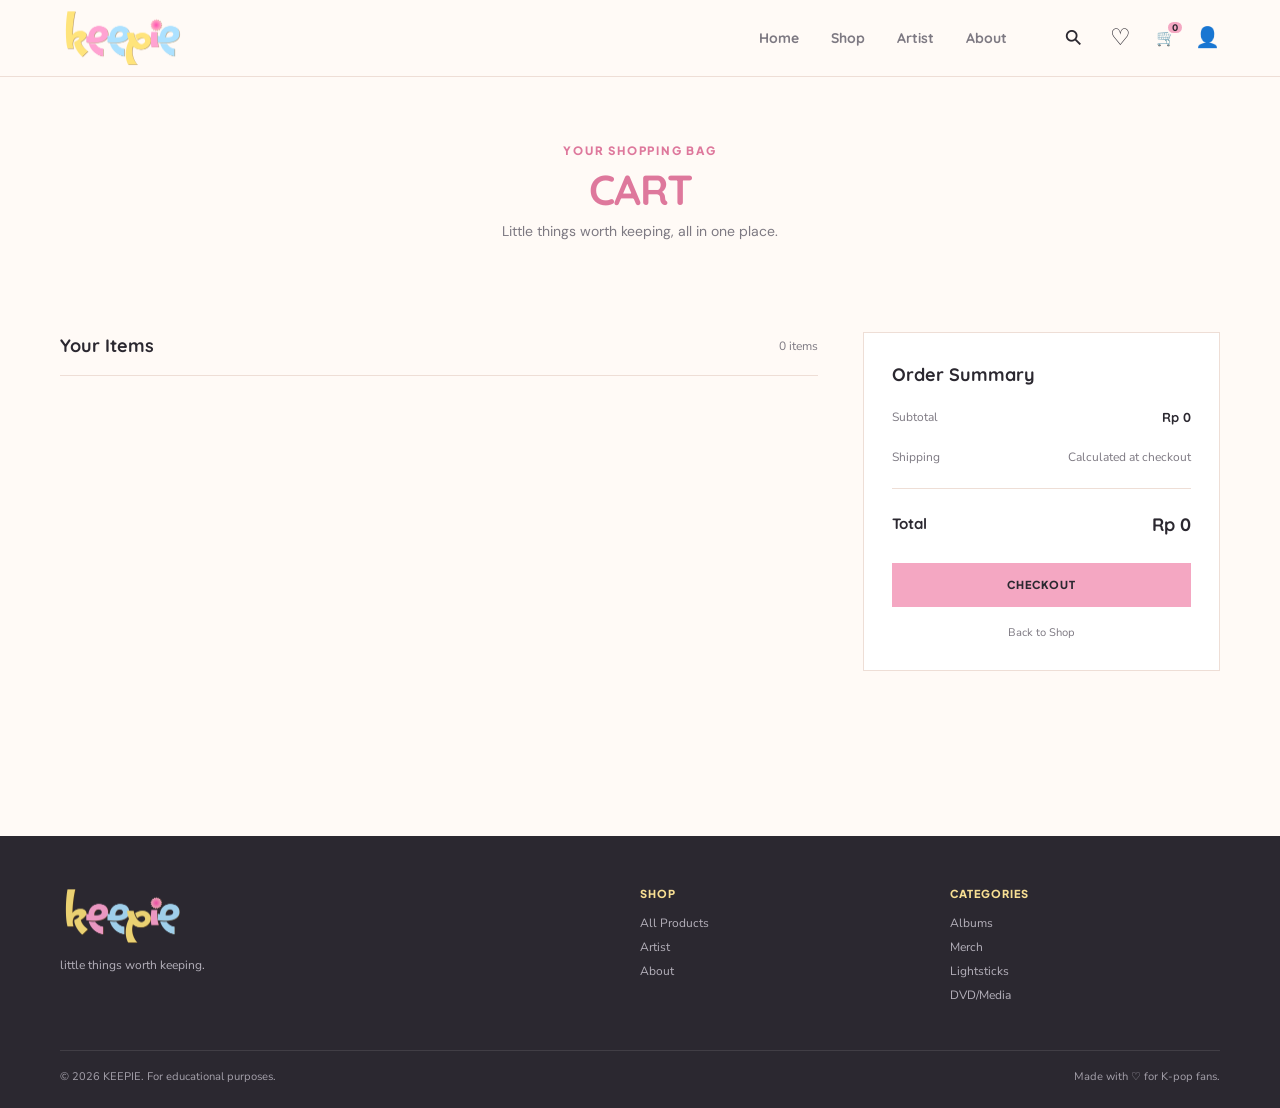
<file: cart.html>
<html>
<head>
    <meta charset="UTF-8">
    <meta name="viewport" content="width=device-width, initial-scale=1.0">

    <title>Cart - KEEPIE</title>

    <!-- font yang dipake -->
    <link rel="preconnect" href="https://fonts.googleapis.com">
    <link rel="preconnect" href="https://fonts.gstatic.com" crossorigin>
    <link href="https://fonts.googleapis.com/css2?family=DM+Sans:wght@400;500;600;700&family=Nunito+Sans:wght@400;500;600;700;800&family=Plus+Jakarta+Sans:wght@400;500;600;700;800&family=Quicksand:wght@600;700&display=swap" rel="stylesheet">

    <!-- hubungin ke file .css -->
    <link rel="stylesheet" href="stylekeepie.css" type="text/css">
</head>

<body>
<!-- navbar -->
<header class="site-header">
    <div class="container nav">
        <a class="logo-link" href="index.html">
            <img src="logo.png" class="site-logo" alt="KEEPIE Logo">
        </a>

        <nav class="desktop-nav">
            <a href="index.html">Home</a>
            <a href="shop.html">Shop</a>
            <a href="index.html#shop-by-group">Artist</a>
            <a href="index.html#about">About</a>
        </nav>

        <div class="nav-tools">
            <button class="search-btn" type="button" aria-label="Search"> &#9906; </button>
            <form class="nav-search" id="navSearch">
                <input type="text" id="searchInput" placeholder="Search products..." autocomplete="off">
            </form>
            <a href="wishlist.html" class="wishlist-btn" aria-label="Wishlist"> ♡ </a>
            <a href="cart.html" class="cart-btn active" aria-label="Cart">
                <span class="cart-icon"> &#128722; <b class="cart-count">0</b></span>
            </a>
            <button class="profile-btn" type="button" id="profileBtn" aria-label="Profile">&#128100;</button>
            <button class="menu-btn" aria-label="Menu"> &#9776; </button>
        </div>
    </div>

    <div class="mobile-menu">
        <a href="index.html">Home</a>
        <a href="shop.html">Shop</a>
        <a href="index.html#shop-by-group">Artist</a>
        <a href="index.html#about">About</a>
    </div>
</header>

<main>
<!-- cart heading -->
<section class="shop-heading">
        <div class="container">
            <p class="kicker">YOUR SHOPPING BAG</p>
            <h1>CART</h1>
            <p>Little things worth keeping, all in one place.</p>
        </div>
    </section>

<!-- cart content -->
<section class="cart-section">
    <div class="container cart-layout">
        <!-- daftar produk -->
        <div class="cart-items">
            <div class="cart-items-top">
                <h2>Your Items</h2>
                <span id="cartItemCount">0 items</span>
            </div>
            <div id="cartItems"></div>
        </div>

        <!-- order summary -->
        <aside class="cart-summary">
            <h2>Order Summary</h2>
            <div class="summary-row">
                <span>Subtotal</span>
                <strong id="cartSubtotal">Rp0</strong>
            </div>
            <div class="summary-row">
                <span>Shipping</span>
                <span>Calculated at checkout</span>
            </div>
            <div class="summary-line"></div>
            <div class="summary-total">
                <span>Total</span>
                <strong id="cartTotal">Rp0</strong>
            </div>
            <button class="checkout-btn" type="button" id="checkoutBtn"> CHECKOUT </button>
            <a href="shop.html" class="continue-shopping"> Back to Shop </a>
        </aside>
    </div>
</section>
</main>

<!-- footer -->
<footer class="footer">
    <div class="container footer-grid">
        <div>
            <a class="logo-link footer-logo" href="index.html">
                <img src="logo.png" alt="KEEPIE Logo" class="site-logo">
            </a><p>little things worth keeping.</p>
        </div>
        <div>
            <h4>Shop</h4>
            <a href="shop.html">All Products</a>
            <a href="index.html#shop-by-group">Artist</a>
            <a href="index.html#about">About</a>
        </div>
        <div>
            <h4>Categories</h4>
            <a href="shop.html?category=albums">Albums</a>
            <a href="shop.html?category=merch">Merch</a>
            <a href="shop.html?category=lightsticks">Lightsticks</a>
            <a href="shop.html?category=dvd/media">DVD/Media</a>
        </div>
    </div>
    <div class="container footer-bottom">
        &copy; 2026 KEEPIE. For educational purposes. <span>Made with &#9825; for K-pop fans.</span>
    </div>
</footer>

<div class="cart-notification" id="cartNotification">
    Please select at least one item.
</div>

<!-- kartu login -->
<div class="login-modal" id="loginModal">
    <div class="login-box">
        <button type="button" class="login-close" id="loginClose" > × </button>
        <p class="login-kicker">WELCOME TO KEEPIE</p>
        <h2>Login to continue</h2>
        <p class="login-description">
            Please log in before adding products to your cart or making a purchase.
        </p>
        <div class="login-form-group">
            <label for="loginUsername">Username or Email</label>
            <input type="text" id="loginUsername" placeholder="Your username or email" >
        </div>
        <div class="login-form-group">
            <label for="loginPassword">Password</label>
            <input type="password" id="loginPassword" placeholder="Your password" >
        </div>
        <p class="login-error" id="loginError"></p>
        <button type="button" class="login-submit" id="loginSubmit" > LOGIN </button>
    </div>
</div>

<script src="keepie.js"></script>

</body>
</html>
</file>
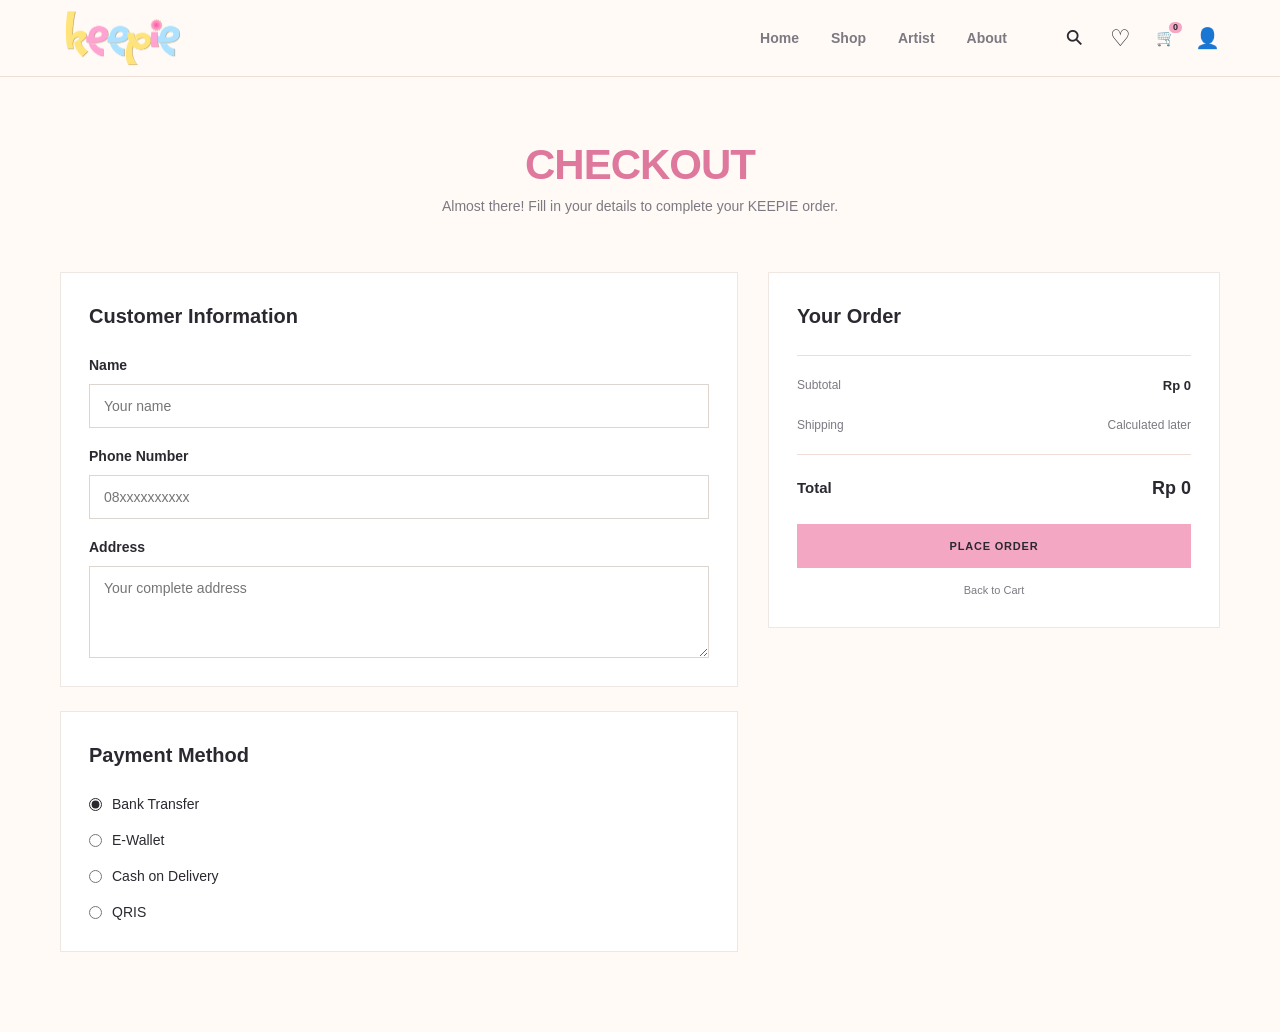
<file: checkout.html>
<html>
<head>
    <meta charset="UTF-8">
    <meta name="viewport" content="width=device-width, initial-scale=1.0">

    <title>Checkout - KEEPIE</title>

    <link rel="stylesheet" href="stylekeepie.css">
</head>

<body>

<!-- navbar -->
<header class="site-header">
    <div class="container nav">
        <a class="logo-link" href="index.html">
            <img src="logo.png" class="site-logo" alt="KEEPIE Logo">
        </a>

        <nav class="desktop-nav">
            <a href="index.html">Home</a>
            <a href="shop.html">Shop</a>
            <a href="index.html#shop-by-group">Artist</a>
            <a href="index.html#about">About</a>
        </nav>

        <div class="nav-tools">
            <button class="search-btn" type="button" aria-label="Search"> &#9906; </button>
            <form class="nav-search" id="navSearch">
                <input type="text" id="searchInput" placeholder="Search products..." autocomplete="off">
            </form>
            <a href="wishlist.html" class="wishlist-btn" aria-label="Wishlist"> ♡ </a>
            <a href="cart.html" class="cart-btn active" aria-label="Cart">
                <span class="cart-icon"> &#128722; <b class="cart-count">0</b></span>
            </a>
            <button class="profile-btn" type="button" id="profileBtn" aria-label="Profile">&#128100;</button>
            <button class="menu-btn" aria-label="Menu"> &#9776; </button>
        </div>
    </div>

    <div class="mobile-menu">
        <a href="index.html">Home</a>
        <a href="shop.html">Shop</a>
        <a href="index.html#shop-by-group">Artist</a>
        <a href="index.html#about">About</a>
    </div>
</header>

<!-- checkout heading -->
<section class="shop-heading">
    <div class="container">
        <h1>CHECKOUT</h1>
        <p>Almost there! Fill in your details to complete your KEEPIE order.</p>
    </div>
</section>

<!-- checkout -->
<section class="checkout-section">
    <div class="container checkout-layout" id="checkoutContent">
        <!-- customer information -->
        <div class="checkout-form">
            <div class="checkout-box">
                <h2>Customer Information</h2>
                <div class="form-group">
                    <label for="customerName">Name</label>
                    <input type="text" id="customerName" placeholder="Your name" >
                </div>
                <div class="form-group">
                    <label for="customerPhone">Phone Number</label>
                    <input type="tel" id="customerPhone" placeholder="08xxxxxxxxxx" >
                </div>

                <div class="form-group">
                    <label for="customerAddress">Address</label>
                    <textarea id="customerAddress" rows="4" placeholder="Your complete address"></textarea>
                </div>
            </div>
            <div class="checkout-box">
                <h2>Payment Method</h2>
                <label class="payment-option">
                    <input type="radio" name="payment" value="Bank Transfer" checked >
                    <span>Bank Transfer</span>
                </label>
                <label class="payment-option">
                    <input type="radio" name="payment" value="E-Wallet">
                    <span>E-Wallet</span>
                </label>
                <label class="payment-option">
                    <input type="radio" name="payment" value="Cash on Delivery">
                    <span>Cash on Delivery</span>
                </label>
                <label class="payment-option">
                    <input type="radio" name="payment" value="QRIS">
                    <span>QRIS</span>
                </label>
            </div>
        </div>

        <!-- order summary -->
        <div class="checkout-summary">
            <div class="checkout-box">
                <h2>Your Order</h2>
                <div id="checkoutItems"></div>
                <div class="summary-line"></div>
                <div class="summary-row">
                    <span>Subtotal</span>
                    <strong id="checkoutSubtotal">Rp0</strong>
                </div>
                <div class="summary-row">
                    <span>Shipping</span>
                    <span>Calculated later</span>
                </div>
                <div class="summary-line"></div>
                <div class="summary-total">
                    <span>Total</span>
                    <strong id="checkoutTotal">Rp0</strong>
                </div>
                <button type="button" class="checkout-btn" id="placeOrderBtn"> PLACE ORDER </button>
                <a href="cart.html" class="continue-shopping"> Back to Cart </a>
            </div>
        </div>
    </div>
    <div class="container order-confirmation" id="orderConfirmation">
        <div class="checkout-box">
            <div id="confirmedOrderItems"></div>
            <div class="summary-line"></div>
            <div class="summary-total">
                <span>Total</span>
                <strong id="confirmedOrderTotal">Rp0</strong>
            </div>
            <div class="confirmation-message">
                <h2>ORDER CONFIRMED</h2>
                <p>Thank you for your order.</p>
            </div>
            <a href="shop.html" class="checkout-btn continue-shopping"> CONTINUE SHOPPING </a>
        </div>
    </div>
</section>

<!-- notif jika tidak mengisi salah satu informasi customer -->
<div class="cart-notification" id="cartNotification">
    Please complete your information.
</div>

<!-- kartu login -->
<div class="login-modal" id="loginModal">
    <div class="login-box">
        <button type="button" class="login-close" id="loginClose" > × </button>
        <p class="login-kicker">WELCOME TO KEEPIE</p>
        <h2>Login to continue</h2>
        <p class="login-description">
            Please log in before adding products to your cart or making a purchase.
        </p>
        <div class="login-form-group">
            <label for="loginUsername">Username or Email</label>
            <input type="text" id="loginUsername" placeholder="Your username or email" >
        </div>
        <div class="login-form-group">
            <label for="loginPassword">Password</label>
            <input type="password" id="loginPassword" placeholder="Your password" >
        </div>
        <p class="login-error" id="loginError"></p>
        <button type="button" class="login-submit" id="loginSubmit" > LOGIN </button>
    </div>
</div>

<script src="keepie.js"></script>

</body>
</html>
</file>
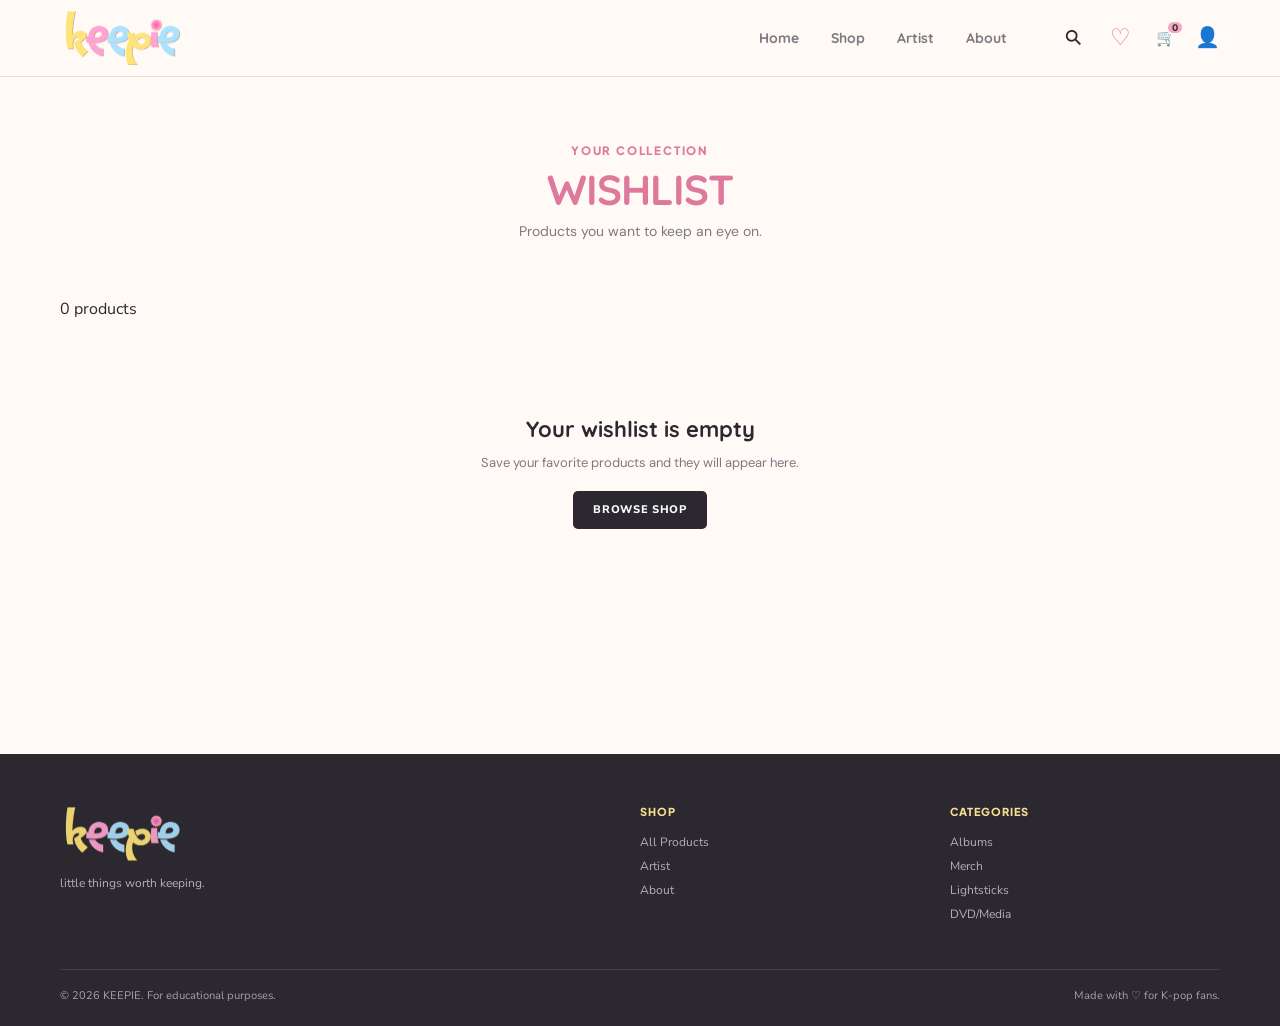
<file: wishlist.html>
<html>
<head>
    <meta charset="UTF-8">
    <meta name="viewport" content="width=device-width, initial-scale=1.0">

    <title>Wishlist - KEEPIE</title>

    <!-- font yang dipake -->
    <link rel="preconnect" href="https://fonts.googleapis.com">
    <link rel="preconnect" href="https://fonts.gstatic.com" crossorigin>
    <link href="https://fonts.googleapis.com/css2?family=DM+Sans:wght@400;500;600;700&family=Nunito+Sans:wght@400;500;600;700;800&family=Plus+Jakarta+Sans:wght@400;500;600;700;800&family=Quicksand:wght@600;700&display=swap" rel="stylesheet">

    <!-- hubungin ke file .css -->
    <link rel="stylesheet" href="stylekeepie.css" type="text/css">
</head>
<body>

<!-- navbar/header-->
<header class="site-header">
    <div class="container nav">
        <a class="logo-link" href="index.html">
            <img src="logo.png" class="site-logo" alt="KEEPIE Logo">
        </a>

        <nav class="desktop-nav">
            <a href="index.html">Home</a>
            <a href="shop.html">Shop</a>
            <a href="index.html#shop-by-group">Artist</a>
            <a href="index.html#about">About</a>
        </nav>

        <div class="nav-tools">
            <button class="search-btn" type="button" aria-label="Search">&#9906;</button>
            <form class="nav-search" id="navSearch">
                <input type="text" id="searchInput" placeholder="Search products..." autocomplete="off">
            </form>
            <a href="wishlist.html" class="wishlist-btn active" aria-label="Wishlist"> ♡ </a>
            <a href="cart.html" class="cart-btn" aria-label="Cart">
                <span class="cart-icon"> &#128722; <b class="cart-count">0</b></span>
            </a>
            <button class="profile-btn" type="button" id="profileBtn" aria-label="Profile">&#128100;</button>
            <button class="menu-btn" aria-label="Menu"> &#9776; </button>
        </div>
    </div>
    <div class="mobile-menu">
        <a href="index.html">Home</a>
        <a href="shop.html">Shop</a>
        <a href="index.html#shop-by-group">Artist</a>
        <a href="index.html#about">About</a>
    </div>
</header>

<main>

    <section class="shop-heading">
        <div class="container">
            <p class="kicker">YOUR COLLECTION</p>
            <h1>WISHLIST</h1>
            <p>Products you want to keep an eye on.</p>
        </div>
    </section>

    <section class="product-section">
        <div class="container">
            <div class="product-top">
                <span id="wishlistCount">0 products</span>
            </div>
            <div
                class="product-grid"
                id="wishlistGrid">
            </div>
            <div class="empty-message" id="wishlistEmpty">
                <h2>Your wishlist is empty</h2>
                <p>Save your favorite products and they will appear here.</p>
                <a href="shop.html" class="about-link">BROWSE SHOP</a>
            </div>
        </div>
    </section>
</main>

<!-- footer -->
<footer class="footer">
    <div class="container footer-grid">
        <div>
            <a class="logo-link footer-logo" href="index.html">
                <img src="logo.png" alt="KEEPIE Logo" class="site-logo">
            </a><p>little things worth keeping.</p>
        </div>
        <div>
            <h4>Shop</h4>
            <a href="shop.html">All Products</a>
            <a href="index.html#shop-by-group">Artist</a>
            <a href="index.html#about">About</a>
        </div>
        <div>
            <h4>Categories</h4>
            <a href="shop.html?category=albums">Albums</a>
            <a href="shop.html?category=merch">Merch</a>
            <a href="shop.html?category=lightsticks">Lightsticks</a>
            <a href="shop.html?category=dvd/media">DVD/Media</a>
        </div>
    </div>
    <div class="container footer-bottom">
        &copy; 2026 KEEPIE. For educational purposes. <span>Made with &#9825; for K-pop fans.</span>
    </div>
</footer>

<!-- kartu login -->
<div class="login-modal" id="loginModal">
    <div class="login-box">
        <button type="button" class="login-close" id="loginClose" > × </button>
        <p class="login-kicker">WELCOME TO KEEPIE</p>
        <h2>Login to continue</h2>
        <p class="login-description">
            Please log in before adding products to your cart or making a purchase.
        </p>
        <div class="login-form-group">
            <label for="loginUsername">Username or Email</label>
            <input type="text" id="loginUsername" placeholder="Your username or email" >
        </div>
        <div class="login-form-group">
            <label for="loginPassword">Password</label>
            <input type="password" id="loginPassword" placeholder="Your password" >
        </div>
        <p class="login-error" id="loginError"></p>
        <button type="button" class="login-submit" id="loginSubmit" > LOGIN </button>
    </div>
</div>

<!-- ngehubungin ke file .js-->
<script src="keepie.js"></script>

</body>
</html>
</file>
<file: stylekeepie.css>
/*  ==========
    menu home
    ==========*/
* {
    margin: 0;
    padding: 0;
    box-sizing: border-box;
}

:root {
    --cream: #fffaf6;
    --white: #ffffff;
    --ink: #2b2830;
    --muted: #7d7982;
    --pink: #f4a7c2;
    --pink-dark: #de789c;
    --pink-soft: #fde8f0;
    --blue: #b9dff2;
    --blue-soft: #eaf6fc;
    --yellow: #f8df93;
    --yellow-soft: #fff6d8;
    --lav: #dac9ed;
    --lav-soft: #f3ecfa;
    --border: #eeded6;
    --shadow: 0 12px 35px rgba(43, 40, 48, 0.06);
    --radius: 20px;
    --max: 1160px;
}

html { scroll-behavior: smooth; }

body {
    font-family: 'Nunito Sans', Arial, sans-serif;
    color: var(--ink);
    background-color: var(--cream);
    line-height: 1.5;
}

a { text-decoration: none; color: inherit; }

button { font: inherit; }

.container {
    width: min(calc(100% - 48px), var(--max));
    margin-left: auto;
    margin-right: auto;
}

/* ==header, navbar== */
.site-header {
    position: sticky;
    top: 0;
    z-index: 50;
    background-color: rgba(255, 250, 246, 0.95);
    border-bottom: 1px solid var(--border);
}

.nav {
    height: 76px;
    display: flex;
    align-items: center;
    gap: 40px;
}
.logo-link { display: inline-flex; align-items: center; }
.site-logo {
    height: 60px;
    width: auto;
    object-fit: contain;
    display: block;
}

.desktop-nav {
    display: flex;
    gap: 32px;
    margin-left: auto;
}
.desktop-nav a {
    font-family: 'Quicksand', sans-serif;
    font-size: 14px;
    font-weight: 700;
    color: var(--muted);
    transition: color 0.2s ease;
}
.desktop-nav a:hover,
.desktop-nav .active {
    color: var(--pink-dark);
}
.search-btn:hover,
.wishlist-btn:hover,
.cart-btn:hover {
    color: var(--pink-dark);
}
.nav-tools {
    display: flex;
    align-items: center;
    gap: 12px;
    margin-left: 10px;
}

.search-btn {
    width: 34px;
    height: 34px;
    display: flex;
    align-items: center;
    justify-content: center;
    border: none;
    background: transparent;
    font-size: 21px;
    color: var(--ink);
    transform: rotate(-45deg);
    cursor: pointer;
}
.nav-search { display: none; }
.nav-search.show { display: block; }
.nav-search input {
    width: 220px;
    height: 34px;
    padding: 0 14px;
    border: 1px solid var(--border);
    border-radius: 20px;
    background-color: white;
    color: var(--ink);
    font-family: 'Plus Jakarta Sans', sans-serif;
    font-size: 12px;
    outline: none;
}
.nav-search input:focus { border-color: var(--pink-dark); }

.wishlist-btn {
    width: 34px;
    height: 34px;
    display: flex;
    align-items: center;
    justify-content: center;
    border: none;
    background: transparent;
    color: var(--ink);
    font-size: 23px;
    cursor: pointer;
}
.wishlist-btn.active { color: var(--pink-dark); }

.cart-btn {
    width: 34px;
    height: 34px;
    display: flex;
    align-items: center;
    justify-content: center;
    border: none;
    background: transparent;
    color: var(--ink);
    padding: 0;
    cursor: pointer;
}
.cart-icon {
    position: relative;
    display: inline-flex;
    align-items: center;
    justify-content: center;
}
.cart-count {
    position: absolute;
    top: -6px;
    right: -8px;
    min-width: 15px;
    height: 15px;
    padding: 0 4px;
    border-radius: 999px;
    background-color: var(--pink);
    color: var(--ink);
    font-family: 'Plus Jakarta Sans', sans-serif;
    font-size: 9px;
    font-weight: 800;
    display: flex;
    align-items: center;
    justify-content: center;
    border: 2px solid var(--cream);
}
.menu-btn {
    display: none;
    border: 0;
    background: none;
    font-size: 24px;
    cursor: pointer;
}
.profile-btn {
    border: none;
    background: none;
    padding: 0;
    font-size: 20px;
    cursor: pointer;
    color: inherit;
}
.mobile-menu {
    display: none;
}

/* ==hero section== */
.hero { padding: 35px 0 60px; }
.hero-inner {
    width: 100%;
    max-width: none;
    min-height: 560px;
    border-radius: 0;
    overflow: hidden;
    display: flex;
    align-items: center;
    justify-content: center;
    background-image:
        linear-gradient(
            rgba(255, 255, 255, 0.70),
            rgba(255, 255, 255, 0.70)
        ), url("herosection.jpg");
    background-size: cover;
    background-position: center;
    padding: 70px 60px;
    box-shadow: none;
}
.kicker {
    font-family: 'Plus Jakarta Sans', sans-serif;
    font-size: 11.5px;
    font-weight: 800;
    letter-spacing: 1.8px;
    color: var(--pink-dark) ;
    margin-bottom: 10px;
}
.hero .kicker { color: var(--pink-dark); }
.hero h1 {
    font-family: 'Quicksand', sans-serif;
    font-weight: 700;
    color: #18233f;
    font-size: clamp(32px, 3.5vw, 48px);
    line-height: 1.08;
    letter-spacing: -1.5px;
}
.hero h1 em { font-style: normal; color: var(--pink-dark); }
.hero-text {
    max-width: 540px;
    margin: 18px 0 26px;
    color: #18233f;
    font-family: 'DM Sans', sans-serif;
    font-size: 14px;
    font-weight: 400;
    line-height: 1.7;
    margin: 18px 0 26px;
}
.hero-copy {
    width: 100%;
    max-width: 650px;
    margin: 0 auto;
    text-align: left;
}

.btn {
    display: inline-flex;
    align-items: center;
    justify-content: center;
    min-height: 46px;
    padding: 0 24px;
    border-radius: 5px;
    font-family: 'Nunito Sans', sans-serif;
    font-size: 12px;
    font-weight: 800;
    letter-spacing: 0.6px;
}
.btn-dark { background-color: var(--ink); color: #ffffff; }
.btn-dark:hover { background-color: var(--pink-dark); transform: translateY(-2px); }
.btn-white { background-color: #ffffff; color: var(--ink); }

/* ==section common== */
.section { padding: 70px 0; }
.section-head {
    display: flex;
    justify-content: space-between;
    align-items: flex-end;
    gap: 20px;
    margin-bottom: 28px;
}
.section-head > div {
    display: flex;
    flex-direction: column;
    align-items: flex-start;
}
.section-head .kicker { margin-bottom: 7px; }
.section-head h2 {
    margin: 0;
    font-family: 'Quicksand', sans-serif;
    font-weight: 700;
    font-size: 30px;
    line-height: 1.15;
    letter-spacing: -0.3px;
}
.section-head p:last-child {
    color: var(--muted);
    font-family: 'DM Sans', sans-serif;
    font-size: 13px;
    font-weight: 400;
    line-height: 1.6;
    margin-top: 5px;
}

.view-link {
    font-family: 'Quicksand', sans-serif;
    font-size: 13px;
    font-weight: 700;
    color: var(--pink-dark);
}

/* ==kategori section== */
.category-band { background-color: #ffe8f3; }
.category-section { padding: 40px 0 60px; /* Jarak atas-bawah pas dan tidak bolong */ }
.category-header { text-align: center; margin-bottom: 36px; }
.category-header .kicker {
    display: inline-block;
    margin-bottom: 6px;
    font-family: 'Plus Jakarta Sans', sans-serif;
    font-size: 15px;
    font-weight: 800;
    letter-spacing: 1.8px;
    color: var(--pink-dark);
}
.category-header h2 {
    font-family: 'Quicksand', sans-serif;
    font-size: 30px;
    font-weight: 700;
    letter-spacing: -0.5px;
    color: var(--ink);
}
.category-header p {
    color: var(--muted);
    font-family: 'DM Sans', sans-serif;
    font-size: 14px;
    font-weight: 400;
    line-height: 1.6;
    margin-top: 5px;
}
.category-grid {
    display: flex;
    justify-content: center;
    align-items: flex-start;
    gap: 40px;
    flex-wrap: wrap;
}
.category-item {
    display: flex;
    flex-direction: column;
    align-items: center;
    text-align: center;
    width: 150px;
    text-decoration: none;
    transition: transform 0.22s ease;
}
.category-item:hover { transform: translateY(-6px); }
.category-box {
    width: 130px !important;
    height: 130px !important;
    aspect-ratio: 1 / 1;
    border-radius: 0;
    background: transparent;
    display: flex;
    align-items: center;
    justify-content: center;
    padding: 24px;
    border: 0;
    box-shadow: none;
    transition: transform 0.22s ease, box-shadow 0.22s ease;
}
.category-item:hover .category-box {
    box-shadow: 0 12px 28px rgba(43, 40, 48, 0.1);
    transform: scale(1.05);
}

.cat-albums,
.cat-merchandise,
.cat-lightsticks,
.cat-dvdmedia { background-color: #ffe8f3 !important; }

.category-icon-img {
    max-width: 100%;
    max-height: 100%;
    width: auto;
    height: auto;
    object-fit: contain;
    display: block;
}
.category-name {
    font-family: 'Plus Jakarta Sans', sans-serif;
    font-size: 13px;
    font-weight: 800;
    letter-spacing: 0.8px;
    margin-top: 14px;
    color: var(--ink);
    text-transform: uppercase;
}
.category-desc {
    font-family: 'DM Sans', sans-serif;
    font-size: 11px;
    font-weight: 400;
    color: var(--muted);
    margin-top: 4px;
    line-height: 1.4;
}

/* ==produk grid== */
.product-grid {
    display: grid;
    grid-template-columns: repeat(4, 1fr);
    gap: 20px;
}
.product-card {
    min-width: 0;
    display: flex;
    flex-direction: column;
}
.product-photo {
    width: 100%;
    aspect-ratio: 1 / 1;
    position: relative;
    overflow: hidden;
    border-radius: 0;
    background-color: #f7f3ef;
}
.product-img {
    width: 100%;
    height: 100%;
    object-fit: cover;
    display: block;
    transition: transform 0.28s ease;
}
.product-card:hover .product-img { transform: scale(1.04); }

.badge {
    position: absolute;
    z-index: 10;
    left: 12px;
    top: 12px;
    background-color: var(--pink);
    color: var(--ink);
    padding: 5px 10px;
    border-radius: 999px;
    font-family: 'Plus Jakarta Sans', sans-serif;
    font-size: 10px;
    font-weight: 800;
    letter-spacing: 0.5px;
    line-height: 1;
    pointer-events: none;
    box-shadow: 0 2px 8px rgba(0, 0, 0, 0.08);
}
.badge.popular { background-color: var(--yellow); }

.heart {
    position: absolute;
    z-index: 10;
    right: 12px;
    top: 12px;
    width: 34px;
    height: 34px;
    display: flex;
    align-items: center;
    justify-content: center;
    border-radius: 50%;
    background-color: rgba(255, 255, 255, 0.92);
    font-size: 16px;
    color: var(--pink-dark);
    box-shadow: 0 4px 12px rgba(0, 0, 0, 0.08);
    transition: transform 0.2s ease, background-color 0.2s ease;
}

.heart:hover { transform: scale(1.1); background-color: #ffffff; }

.product-group {
    font-family: 'Plus Jakarta Sans', sans-serif;
    color: var(--pink-dark);
    font-size: 11px;
    font-weight: 800;
    letter-spacing: 1px;
    margin-top: 14px;
    text-transform: uppercase;
}
.product-card h3 {
    font-family: 'Quicksand', sans-serif;
    font-size: 14px;
    font-weight: 700;
    line-height: 1.35;
    margin-top: 4px;
    color: var(--ink);
}
.product-card strong {
    font-size: 14px;
    display: block;
    margin-top: 6px;
    color: var(--ink);
    font-family: 'Quicksand', sans-serif;
    font-weight: 700;
}

/* ==shop by group== */
.groups-band { background-color: #ffe8f3; }
/* css scroll kesamping */
.group-scroll-container {
    width: 100%;
    overflow-x: auto;
    overflow-y: hidden;
    padding-bottom: 14px;
    scroll-behavior: smooth;
    -webkit-overflow-scrolling: touch;
    scroll-snap-type: x mandatory;
}
.group-scroll-container::-webkit-scrollbar { height: 6px; }
.group-scroll-container::-webkit-scrollbar-track {
    background: rgba(0, 0, 0, 0.04);
    border-radius: 999px;
}
.group-scroll-container::-webkit-scrollbar-thumb {
    background: var(--pink);
    border-radius: 999px;
}
.group-track {
    display: flex;
    gap: 24px;
    width: max-content;
    padding: 6px 4px;
}
.group-item {
    display: flex;
    flex-direction: column;
    align-items: center;
    text-align: center;
    width: 140px;
    scroll-snap-align: start;
    transition: transform 0.2s ease;
}
.group-item:hover { transform: translateY(-4px); }
.group-avatar {
    width: 130px;
    height: 130px;
    border-radius: 5px;
    background-color: #ffffff;
    border: 1px solid var(--border);
    display: flex;
    align-items: center;
    justify-content: center;
    padding: 16px;
    box-shadow: 0 4px 15px rgba(43, 40, 48, 0.03);
    transition: border-color 0.2s ease, box-shadow 0.2s ease;
}
.group-item:hover .group-avatar {
    border-color: var(--pink-dark);
    box-shadow: 0 8px 24px rgba(222, 120, 156, 0.15);
}
.group-img {
    max-width: 100%;
    max-height: 100%;
    object-fit: contain;
    display: block;
}
.group-name {
    font-family: 'Plus Jakarta Sans', sans-serif;
    font-size: 12px;
    font-weight: 700;
    letter-spacing: 0.5px;
    margin-top: 12px;
    color: var(--ink);
    text-transform: uppercase;
}
#shop-by-group { scroll-margin-top: 250px; }

/* ==about section== */
.about-intro { padding: 10px 0 70px; }
.about-intro-inner {
    min-height: 340px;
    display: grid;
    grid-template-columns: 1fr 0.85fr;
    align-items: stretch;
    overflow: hidden;
    background-color: #fffdef;
    border: 1px solid var(--border);
    border-radius: 5px;
    box-shadow: 0 12px 35px rgba(43, 40, 48, 0.06);
}
.about-intro-content {
    padding: 48px 50px;
    display: flex;
    flex-direction: column;
    justify-content: center;
}
.about-label {
    font-family: 'Quicksand', sans-serif;
    font-size: 30px;
    font-weight: 800;
    letter-spacing: 1px;
    color: var(--pink-dark);
    margin-bottom: 8px;
}
.about-intro-content h2 {
    font-family: 'Plus Jakarta Sans', sans-serif;
    font-size: 11.5px;
    font-weight: 800;
    letter-spacing: 1.8px;
    color: var(--ink-dark);
    margin-bottom: 8px;
}
.about-text {
    max-width: 540px;
    font-family: 'Nunito Sans', sans-serif;
    font-size: 14px;
    line-height: 1.8;
    color: var(--muted);
    text-align: justify;
}
.about-features {
    display: grid;
    grid-template-columns: repeat(3, 1fr);
    gap: 14px;
    margin-top: 24px;
}
.about-feature:nth-child(2) { padding-left: 8px; }
.about-feature {
    display: flex;
    flex-direction: column;
    gap: 5px;
}
.about-feature strong {
    font-family: 'Plus Jakarta Sans', sans-serif;
    font-size: 9px;
    font-weight: 800;
    letter-spacing: 0.8px;
    color: var(--pink-dark);
}
.about-feature span {
    font-family: 'DM Sans', sans-serif;
    font-size: 10px;
    line-height: 1.5;
    color: var(--muted);
}
.about-note {
    margin-top: 20px;
    font-family: 'DM Sans', sans-serif;
    font-size: 9px;
    line-height: 1.5;
    color: var(--muted);
}
.about-link {
    align-self: flex-start;
    margin-top: 24px;
    padding: 11px 20px;
    background-color: var(--ink);
    color: #ffffff;
    font-family: 'Nunito Sans', sans-serif;
    font-size: 11px;
    font-weight: 800;
    letter-spacing: 0.7px;
    border-radius: 5px;
    transition:
        transform 0.2s ease,
        background-color 0.2s ease;
}
.about-link:hover { transform: translateY(-2px); background-color: var(--pink-dark); }
.about-intro-image {
    min-height: 340px;
    overflow: hidden;
    background-color: #f5e9e4;
}
.about-intro-image img {
    width: 100%;
    height: 100%;
    object-fit: cover;
    display: block;
    transition: transform 0.4s ease;
}
.about-intro-inner:hover .about-intro-image img { transform: scale(1.03); }
#about { scroll-margin-top: 100px; }

/* ==footer== */
.footer {
    margin-top: 85px;
    background-color: #2b2830;
    color: #ffffff;
    padding: 50px 0 22px;
}
.footer-grid {
    display: grid;
    grid-template-columns: 2fr 1fr 1fr;
    gap: 40px;
}
.footer-logo .site-logo { filter: none; opacity: 0.9; }
.footer p {
    color: #b5b1bb;
    font-size: 12px;
    margin-top: 10px;
    display: block;
}
.footer h4 {
    font-family: 'Plus Jakarta Sans', sans-serif;
    font-size: 11px;
    font-weight: 800;
    letter-spacing: 1px;
    text-transform: uppercase;
    color: var(--yellow);
    margin-bottom: 12px;
}
.footer a:not(.logo-link) {
    display: block;
    color: #b5b1bb;
    font-size: 12px;
    margin: 6px 0;
    transition: color 0.2s ease;
}
.footer a:not(.logo-link):hover { color: #ffffff; }
.footer-bottom {
    margin-top: 40px;
    padding-top: 18px;
    border-top: 1px solid rgba(255, 255, 255, 0.1);
    display: flex;
    justify-content: space-between;
    color: #a4a0aa;
    font-size: 11px;
}

/*  ==========
    menu shop
    ==========*/
/* ==heading== */
.shop-heading { padding: 65px 0 35px; text-align: center; }
.shop-heading .kicker { margin-bottom: 8px; }
.shop-heading h1 {
    font-family: 'Quicksand', sans-serif;
    font-size: 42px;
    font-weight: 700;
    line-height: 1.1;
    color: var(--pink-dark);
    letter-spacing: -1px;
}
.shop-heading > .container > p:last-child {
    margin-top: 8px;
    color: var(--muted);
    font-family: 'DM Sans', sans-serif;
    font-size: 14px;
}
/* ==kategori== */
.category-section { padding: 20px 0 45px; }
.category-section .category-grid {
    display: flex;
    justify-content: center;
    align-items: flex-start;
    gap: 35px;
    flex-wrap: wrap;
}
.category-section .category-item {
    width: 120px;
    border: none;
    background: transparent;
    padding: 0;
    cursor: pointer;
}
.category-section .category-icon {
    width: 95px;
    height: 95px;
    margin: 0 auto;
    display: flex;
    align-items: center;
    justify-content: center;
    background-color: var(--cream);
    border: 0;
    border-radius: 50%;
    padding: 16px;
    transition:
        transform 0.2s ease,
        border-color 0.2s ease;
}
.category-section .category-item:hover .category-icon {
    transform: scale(1.05);
    border-color: var(--pink-dark);
}
.category-section .category-item.active .category-icon {
    background-color: var(--pink-soft);
    border-color: var(--pink);
}
.category-section .category-icon img {
    width: 100%;
    height: 100%;
    object-fit: contain;
}
.category-section .category-all { font-size: 30px; color: var(--pink-dark); }
.category-section .category-name {
    display: block;
    margin-top: 11px;
    font-family: 'Plus Jakarta Sans', sans-serif;
    font-size: 11px;
    font-weight: 800;
    letter-spacing: 0.5px;
    color: var(--ink);
}
/* ==filter, sort, reset== */
.shop-controls { padding: 10px 0 30px; }
.controls-inner {
    display: flex;
    justify-content: space-between;
    align-items: center;
    gap: 20px;
    border-top: 1px solid var(--border);
    border-bottom: 1px solid var(--border);
    padding: 18px 0;
}
.filter-area {
    display: flex;
    align-items: center;
    gap: 20px;
}
.filter-label {
    font-family: 'Plus Jakarta Sans', sans-serif;
    font-size: 11px;
    font-weight: 800;
    letter-spacing: 1px;
    color: var(--ink);
}
.filter-select, .sort-select {
    display: flex;
    align-items: center;
    gap: 6px;
    font-family: 'DM Sans', sans-serif;
    font-size: 12px;
    color: var(--muted);
}
.filter-select select, .sort-select select {
    border: none;
    outline: none;
    background: transparent;
    font-family: 'DM Sans', sans-serif;
    font-size: 12px;
    font-weight: 600;
    color: var(--ink);
    cursor: pointer;
}
.reset-btn {
    border: none;
    background: transparent;
    padding: 0;
    font-family: 'DM Sans', sans-serif;
    font-size: 12px;
    font-weight: 600;
    color: var(--ink);
    cursor: pointer;
}
.reset-btn:hover { color: var(--pink-dark); }
.sort-select { color: var(--muted); }

/* ==area produk== */
.product-section { padding: 20px 0 70px; }
.product-top {
    display: flex;
    justify-content: space-between;
    align-items: center;
    margin-bottom: 22px;
}
#productCount, #activeFilterText {
    font-family: 'DM Sans', sans-serif;
    font-size: 12px;
    color: var(--muted);
}
#activeFilterText { color: var(--pink-dark); font-weight: 600; }
.product-section .product-grid { margin-top: 0 ; }
.empty-message {
    display: none;
    padding: 70px 20px;
    text-align: center;
}
.empty-message.show { display: block; }
.empty-message h2 { font-family: 'Quicksand', sans-serif; font-size: 22px; }
.empty-message p {
    margin-top: 7px;
    font-family: 'DM Sans', sans-serif;
    font-size: 13px;
    color: var(--muted);
}
.empty-message button {
    margin-top: 18px;
    border: none;
    background-color: var(--ink);
    color: #ffffff;
    padding: 11px 18px;
    border-radius: 5px;
    font-family: 'Nunito Sans', sans-serif;
    font-size: 11px;
    font-weight: 800;
    cursor: pointer;
}
.empty-message .about-link {
    display: inline-block;
    margin-top: 18px;
}
.empty-message button:hover { background-color: var(--pink-dark); }

/* ==pagination== */
.pagination {
    display: flex;
    justify-content: center;
    align-items: center;
    gap: 8px;
    margin-top: 45px;
}
.pagination button {
    min-width: 34px;
    height: 34px;
    padding: 0 10px;
    border: 1px solid var(--border);
    background-color: #ffffff;
    color: var(--ink);
    font-family: 'DM Sans', sans-serif;
    font-size: 12px;
    font-weight: 600;
    cursor: pointer;
    border-radius: 0;
    transition:
        background-color 0.2s ease,
        color 0.2s ease,
        border-color 0.2s ease;
}
.pagination button:hover { border-color: var(--pink); color: var(--pink-dark); }
.pagination button.active {
    background-color: var(--pink);
    border-color: var(--pink);
    color: var(--ink);
}
.pagination button:disabled { opacity: 0.4; cursor: default; }


/*  ==========
    menu cart
    ==========*/
.cart-section {
    padding: 55px 0 80px;
}

.cart-layout {
    display: grid;
    grid-template-columns: minmax(0, 1.7fr) minmax(300px, 0.8fr);
    gap: 45px;
    align-items: start;
}
/* items */
.cart-items {
    min-width: 0;
}
.cart-items-top {
    display: flex;
    justify-content: space-between;
    align-items: center;
    padding-bottom: 16px;
    border-bottom: 1px solid var(--border);
}
.cart-items-top h2,
.cart-summary h2 {
    font-family: 'Quicksand', sans-serif;
    font-size: 18px;
    font-weight: 700;
}
.cart-items-top span {
    color: var(--muted);
    font-size: 12px;
}
/* single cart item */
.cart-item {
    display: grid;
    grid-template-columns: 150px minmax(0, 1fr);
    gap: 22px;
    padding: 25px 0;
    border-bottom: 1px solid var(--border);
}
.cart-product-image {
    width: 150px;
    aspect-ratio: 1 / 1;
    background-color: #f7f3ef;
    overflow: hidden;
}
.cart-product-image img {
    width: 100%;
    height: 100%;
    object-fit: cover;
    display: block;
}
.cart-product-info {
    display: flex;
    flex-direction: column;
    min-width: 0;
}
.cart-product-group {
    font-family: 'Plus Jakarta Sans', sans-serif;
    color: var(--pink-dark);
    font-size: 10px;
    font-weight: 800;
    letter-spacing: 1px;
    text-transform: uppercase;
}
.cart-product-info h3 {
    font-family: 'Quicksand', sans-serif;
    font-size: 17px;
    font-weight: 700;
    margin-top: 5px;
}
.cart-product-option {
    color: var(--muted);
    font-size: 12px;
    margin-top: 6px;
}
.cart-product-price {
    font-family: 'Quicksand', sans-serif;
    font-size: 15px;
    margin-top: 8px;
}
/* quantity */
.cart-item-bottom {
    display: flex;
    justify-content: space-between;
    align-items: center;
    margin-top: auto;
    padding-top: 18px;
}
.cart-quantity {
    display: flex;
    align-items: center;
    border: 1px solid var(--border);
    width: fit-content;
}
.cart-quantity button {
    width: 30px;
    height: 30px;
    border: none;
    background-color: transparent;
    color: var(--ink);
    cursor: pointer;
}
.cart-quantity span {
    min-width: 30px;
    text-align: center;
    font-size: 12px;
}
.remove-item {
    border: none;
    background: transparent;
    color: var(--muted);
    font-size: 11px;
    cursor: pointer;
    text-decoration: underline;
}
.remove-item:hover {
    color: var(--pink-dark);
}
/* order summary */
.cart-summary {
    background-color: #ffffff;
    border: 1px solid var(--border);
    padding: 28px;
    position: sticky;
    top: 100px;
}
.summary-row {
    display: flex;
    justify-content: space-between;
    gap: 20px;
    margin-top: 20px;
    color: var(--muted);
    font-size: 12px;
}
.summary-row strong {
    color: var(--ink);
    font-family: 'Quicksand', sans-serif;
    font-size: 13px;
}
.summary-row span:last-child {
    text-align: right;
}
.summary-line {
    height: 1px;
    background-color: var(--border);
    margin: 22px 0;
}
.summary-total {
    display: flex;
    justify-content: space-between;
    align-items: center;
}
.summary-total span {
    font-family: 'Quicksand', sans-serif;
    font-weight: 700;
    font-size: 15px;
}
.summary-total strong {
    font-family: 'Quicksand', sans-serif;
    font-size: 18px;
}
.checkout-btn {
    width: 100%;
    margin-top: 25px;
    padding: 14px 20px;
    border: none;
    background-color: var(--pink);
    color: var(--ink);
    font-family: 'Plus Jakarta Sans', sans-serif;
    font-size: 11px;
    font-weight: 800;
    letter-spacing: 0.8px;
    cursor: pointer;
    transition: background-color 0.2s ease;
}
.checkout-btn:hover {
    background-color: var(--pink-dark);
}
.continue-shopping {
    display: block;
    text-align: center;
    margin-top: 18px;
    color: var(--muted);
    font-size: 11px;
}
.continue-shopping:hover {
    color: var(--pink-dark);
}
.cart-btn.active {
    color: var(--pink-dark);
}

/* ==notifikasi berhasil masuk keranjang== */
.cart-notification {
    position: fixed;
    left: 50%;
    bottom: 110px;
    z-index: 9999;
    padding: 13px 20px;
    background: var(--ink);
    color: var(--white);
    font-size: 14px;
    font-weight: 700;
    opacity: 0;
    visibility: hidden;
    transform: translate(-50%, 15px);
    transition: .3s ease;
}
.cart-notification.show {
    opacity: 1;
    visibility: visible;
    transform: translate(-50%, 0);
}
.cart-item {
    position: relative;
}
.cart-select {
    position: absolute;
    left: -24px;
    top: 50%;
    transform: translateY(-50%);
    z-index: 2;
}
.cart-checkbox {
    width: 17px;
    height: 17px;
    cursor: pointer;
}

/*  ======================
    halaman product detail
    ======================*/
.product-detail-section {
    padding: 45px 0 80px;
}
.back-to-shop {
    display: inline-block;
    margin-bottom: 28px;
    color: var(--muted);
    font-size: 14px;
    font-weight: 700;
    text-decoration: none;
}
.back-to-shop:hover {
    color: var(--pink-dark);
}
.product-detail {
    display: grid;
    grid-template-columns: 1fr 1fr;
    gap: 70px;
    align-items: start;
}
.product-detail-image {
    width: 100%;
    max-width: 520px;
}
.product-detail-image img {
    display: block;
    width: 100%;
    aspect-ratio: 1 / 1;
    object-fit: cover;
}
.product-detail-info {
    padding-top: 10px;
}
.product-detail-artist {
    margin: 0 0 10px;
    color: var(--pink-dark);
    font-size: 13px;
    font-weight: 800;
    letter-spacing: 1px;
    text-transform: uppercase;
}
.product-detail-info h1 {
    margin: 0 0 15px;
    color: var(--ink);
    font-size: 34px;
    line-height: 1.2;
}
.product-detail-price {
    margin: 0 0 25px;
    color: var(--ink);
    font-size: 22px;
    font-weight: 800;
}
.product-detail-description {
    margin: 0 0 30px;
    color: var(--muted);
    font-size: 15px;
    line-height: 1.8;
}
.product-option {
    margin-bottom: 22px;
}
.product-option label {
    display: block;
    margin-bottom: 9px;
    color: var(--ink);
    font-size: 14px;
    font-weight: 800;
}
.product-option select {
    width: 100%;
    max-width: 260px;
    padding: 12px 14px;
    border: 1px solid var(--border);
    background: var(--white);
    color: var(--ink);
    font-family: inherit;
    font-size: 14px;
    outline: none;
}
.product-option select:focus {
    border-color: var(--pink);
}
.product-quantity {
    display: flex;
    align-items: center;
    width: fit-content;
    border: 1px solid var(--border);
}
.product-quantity button {
    width: 38px;
    height: 38px;
    border: none;
    background: var(--white);
    color: var(--ink);
    font-size: 18px;
    cursor: pointer;
}
.product-quantity button:hover {
    background: var(--pink-soft);
}
.product-quantity span {
    width: 42px;
    text-align: center;
    color: var(--ink);
    font-size: 14px;
    font-weight: 700;
}
.product-actions {
    display: flex;
    gap: 12px;
    margin-top: 30px;
}
.add-to-cart-btn,
.purchase-btn {
    min-height: 46px;
    padding: 0 25px;
    border: none;
    font-family: inherit;
    font-size: 13px;
    font-weight: 800;
    letter-spacing: .4px;
    cursor: pointer;
}
.add-to-cart-btn {
    background: var(--ink);
    color: var(--white);
}
.add-to-cart-btn:hover {
    background: var(--pink-dark);
}
.purchase-btn {
    background: var(--pink);
    color: var(--white);
}
.purchase-btn:hover {
    background: var(--pink-dark);
}

/*  ===========
    kartu login
    ===========*/
.login-modal {
    display: none;
    position: fixed;
    inset: 0;
    z-index: 9999;
    background: rgba(0, 0, 0, .35);
    align-items: center;
    justify-content: center;
    padding: 20px;
}
.login-modal.show {
    display: flex;
}
.login-box {
    position: relative;
    width: 100%;
    max-width: 420px;
    background: var(--white);
    padding: 32px;
    box-shadow: 0 15px 40px rgba(0, 0, 0, .12);
}
.login-close {
    position: absolute;
    top: 12px;
    right: 15px;
    border: none;
    background: none;
    font-size: 24px;
    color: var(--muted);
    cursor: pointer;
}
.login-kicker {
    margin: 0 0 8px;
    font-size: 11px;
    font-weight: 800;
    letter-spacing: 1.5px;
    color: var(--pink-dark);
}
.login-box h2 {
    margin: 0 0 8px;
    font-size: 24px;
}
.login-description {
    margin: 0 0 24px;
    font-size: 13px;
    line-height: 1.6;
    color: var(--muted);
}
.login-form-group {
    display: flex;
    flex-direction: column;
    gap: 8px;
    margin-bottom: 16px;
}
.login-form-group label {
    font-size: 13px;
    font-weight: 700;
}
.login-form-group input {
    width: 100%;
    padding: 12px 13px;
    border: 1px solid #ddd5cf;
    background: #fff;
    font-family: inherit;
    font-size: 14px;
    outline: none;
}
.login-form-group input:focus {
    border-color: var(--ink);
}
.login-error {
    min-height: 18px;
    margin: 0 0 8px;
    font-size: 12px;
    color: #d85c75;
}
.login-submit {
    width: 100%;
    padding: 13px;
    border: none;
    background: var(--ink);
    color: var(--white);
    font-family: inherit;
    font-size: 12px;
    font-weight: 800;
    letter-spacing: .8px;
    cursor: pointer;
}
.login-submit:hover {
    opacity: .85;
}

/* ==============
    menu checkout
   ============== */
.checkout-section {
    padding: 20px 0 80px;
}
.checkout-layout {
    display: grid;
    grid-template-columns: 1.2fr .8fr;
    gap: 30px;
    align-items: start;
}
.checkout-form {
    display: flex;
    flex-direction: column;
    gap: 24px;
}
.checkout-box {
    background: var(--white);
    padding: 28px;
    border: 1px solid #eee7e2;
}
.checkout-box h2 {
    margin: 0 0 24px;
    font-size: 20px;
}
.form-group {
    display: flex;
    flex-direction: column;
    gap: 8px;
    margin-bottom: 18px;
}
.form-group:last-child {
    margin-bottom: 0;
}
.form-group label {
    font-size: 14px;
    font-weight: 700;
}
.form-group input,
.form-group textarea {
    width: 100%;
    padding: 13px 14px;
    border: 1px solid #ddd5cf;
    background: #fff;
    font-family: inherit;
    font-size: 14px;
    outline: none;
}
.form-group input:focus,
.form-group textarea:focus {
    border-color: var(--ink);
}
.payment-option {
    display: flex;
    align-items: center;
    gap: 10px;
    margin-bottom: 15px;
    font-size: 14px;
    cursor: pointer;
}
.payment-option:last-child {
    margin-bottom: 0;
}
.payment-option input {
    accent-color: var(--ink);
}
.checkout-summary {
    position: sticky;
    top: 90px;
}
.checkout-item {
    display: flex;
    gap: 14px;
    padding-bottom: 18px;
    margin-bottom: 18px;
    border-bottom: 1px solid #eee7e2;
}
.checkout-item:last-child {
    margin-bottom: 0;
}
.checkout-item img {
    width: 80px;
    height: 80px;
    object-fit: cover;
    flex-shrink: 0;
}
.checkout-item-info {
    min-width: 0;
}
.checkout-item-artist {
    margin: 0 0 4px;
    font-size: 11px;
    font-weight: 700;
    letter-spacing: .5px;
    text-transform: uppercase;
}
.checkout-item-info h3 {
    margin: 0 0 5px;
    font-size: 14px;
    line-height: 1.4;
}
.checkout-item-option {
    margin: 0 0 5px;
    font-size: 12px;
    color: var(--muted);
}
.checkout-item-info > p:last-child {
    margin: 0;
    font-size: 13px;
    color: var(--muted);
}
.checkout-summary .summary-line {
    margin: 20px 0;
}
.checkout-summary .checkout-btn {
    width: 100%;
    margin-top: 22px;
}
.checkout-summary .continue-shopping {
    display: block;
    text-align: center;
    margin-top: 14px;
}
.order-confirmation .continue-shopping {
    display: block;
    width: 100%;
    margin-top: 22px;
    text-align: center;
    text-decoration: none;
    color: var(--ink);
}
.order-confirmation .continue-shopping:hover {
    color: var(--ink);
}

/*  =============================================
    responsive untuk mobile, split layar desktop, dll
    ============================================= */
@media (max-width: 420px) {
    .hero h1 { font-size: 30px; letter-spacing: -1px; }
    .hero-showcase { height: 280px; transform: scale(0.95); }
    .category-grid { gap: 10px; }
    .category-card { padding: 14px; min-height: 150px; }
    .cat-art { height: 75px; }
    .product-card h3 { font-size: 13px; }
    .group-grid { grid-template-columns: 1fr; }
    .footer-grid { gap: 25px 18px; }
}

@media (max-width: 500px) {
    .login-box { padding: 28px 22px; }
}

@media (max-width: 600px) {
    /*halaman detail produk*/
    .product-detail-section { padding: 30px 0 60px; }
    .product-detail-info h1 { font-size: 28px; }
    .product-detail-price { font-size: 20px; }
    .product-actions { flex-direction: column; }
    .add-to-cart-btn, .purchase-btn { width: 100%; }
    /*menu cart*/
    .cart-item { padding-left: 28px; }
    .cart-select { left: 2px; }
    .cart-checkbox { width: 16px; height: 16px; }
    .cart-product-image { align-self: center; }
    .cart-heading { padding: 50px 0 35px; }
    .cart-heading h1 { font-size: 30px; }
    .cart-section { padding: 40px 0 60px; }
    .cart-item {
        grid-template-columns: 105px minmax(0, 1fr);
        gap: 15px;
    }
    .cart-product-image { width: 105px; }
    .cart-product-info h3 { font-size: 14px; }
    .cart-item-bottom { align-items: flex-end; }
    .cart-summary { padding: 22px; }
}

@media (max-width: 700px) {
    #shop-by-group { scroll-margin-top: 170px; }
    .category-grid { gap: 20px 16px; }
    .category-box {
        width: 110px !important;
        height: 110px !important;
        border-radius: 50%;
        padding: 20px;
    }

    .category-item { width: 120px; }
    .category-name { font-size: 12px; }
    .container { width: calc(100% - 28px); }
    .desktop-nav { display: none; }
    .search-btn { display: flex; }
    .nav { height: 65px; }
    .nav-tools { margin-left: auto; }
    .menu-btn { display: block; }
    .mobile-menu {
        display: none;
        flex-direction: column;
        padding: 8px 14px 16px;
        border-top: 1px solid var(--border);
        background-color: rgba(255, 250, 246, 0.98);
    }
    .mobile-menu a {
        padding: 11px 0;
        font-family: 'Quicksand', sans-serif;
        font-size: 14px;
        font-weight: 700;
        color: var(--ink);
    }

    .hero { padding: 18px 0 20px; }
    .hero-inner {
        display: flex;
        flex-direction: column;
        min-height: auto;
        padding: 38px 22px 18px;
        text-align: center;
        border-radius: 23px;
    }
    .hero-text { margin: 18px auto 24px; }
    .hero-showcase { width: 100%; height: 330px; }
    .hero-product { width: 150px; }
    .hero-product-one { left: 15%; top: 18%; }
    .hero-product-two { right: 13%; bottom: 4%; }
    .shape-yellow { width: 145px; height: 145px; right: 3%; }
    .shape-blue { width: 190px; height: 190px; left: 4%; }
    
    .section { padding: 50px 0; }
    .section-head { align-items: flex-start; flex-direction: column; gap: 8px; }
    .section-head h2 { font-size: 24px; }
    
    .category-grid { grid-template-columns: repeat(2, 1fr); }
    .product-grid { grid-template-columns: repeat(2, 1fr); gap: 20px 12px; }
    .group-grid { grid-template-columns: repeat(2, 1fr); }
    
    .about-intro { padding: 0 0 50px; }
    .about-intro-inner { grid-template-columns: 1fr; }
    .about-intro-content { padding: 36px 28px; }
    .about-intro-content h2 { font-size: 30px; }
    .about-text { font-size: 13px; }
    .about-intro-image { min-height: 240px; }
    .about-label { font-size: 26px; }
    .about-intro-content h2 { font-size: 19px; }
    .about-container { width: calc(100% - 28px); }

    .footer-grid { grid-template-columns: 1fr 1fr; }
    .footer-grid > div:first-child { grid-column: 1 / -1; }
    .footer-bottom { flex-direction: column; gap: 6px; }

    .shop-heading { padding: 45px 0 25px; }
    .shop-heading h1 { font-size: 34px; }

    .category-section .category-grid { gap: 25px 12px; }
    .category-section .category-item { width: 95px; }
    .category-section .category-icon { width: 72px; height: 72px; padding: 14px; }

    .controls-inner { align-items: center; flex-direction: column; gap: 18px;}
    .filter-area {  width: 100%; display: grid; grid-template-columns: 1fr 1fr; gap: 14px 12px; }
    .filter-label { grid-column: 1 / -1; text-align: center; }
    .filter-select { width: 100%; }
    .sort-select { width: 100%; }
    .reset-btn { width: 100%; }
    .product-top { margin-bottom: 18px; }

    .pagination { gap: 5px; margin-top: 35px; }
    .pagination button {
        min-width: 32px;
        height: 32px;
        padding: 0 8px;
        font-size: 11px;
    }
}

@media (max-width: 800px) {
    .checkout-layout { grid-template-columns: 1fr; }
    .checkout-summary { position: static; }
}

@media (max-width: 850px) {
    /* detail produk */
    .product-detail { grid-template-columns: 1fr; gap: 40px; }
    .product-detail-image { max-width: 600px; }
    .product-detail-info { padding-top: 0; }
    /* menu cart */
    .cart-layout { grid-template-columns: 1fr; gap: 35px; }
    .cart-summary { position: static; }
    /* checkbox cart  */
    .cart-item { padding-left: 32px; }
    .cart-select { left: 4px; }
}

@media (max-width: 950px) {
    .container { width: min(calc(100% - 34px), var(--max)); }
    .nav { gap: 25px; }
    .desktop-nav { gap: 20px; }
    .hero-inner { padding: 45px; grid-template-columns: 1fr 0.9fr; }
    .category-grid { grid-template-columns: repeat(2, 1fr); }
    .product-grid { grid-template-columns: repeat(2, 1fr); }
    .group-grid { grid-template-columns: repeat(3, 1fr); }
}

@media (max-width: 1100px) {
    .cart-item { padding-left: 32px;}
    .cart-select { left: 4px; }
}
</file>
